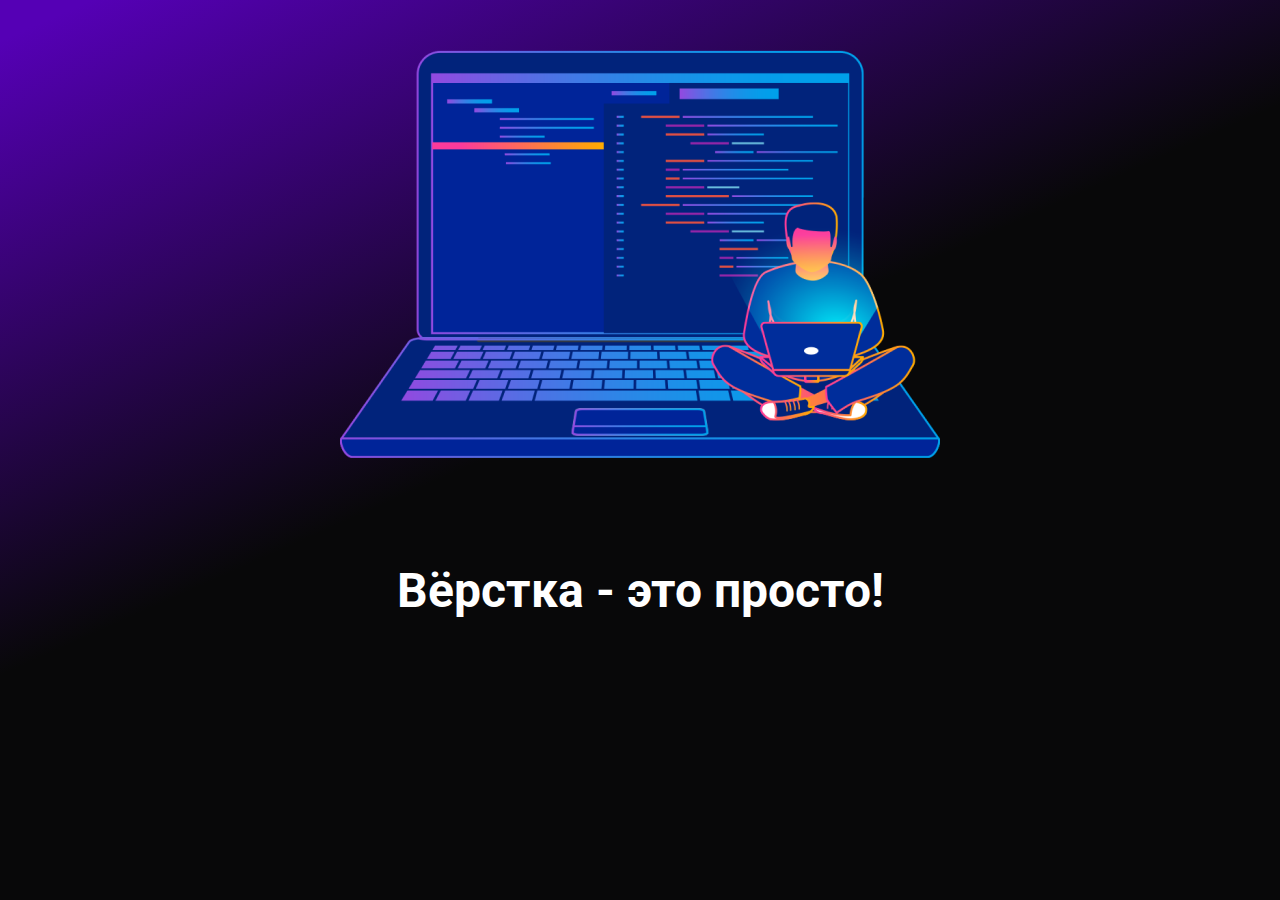
<file: index.html>
<!DOCTYPE html>
<html lang="ru">
	<head>
		<title>Вёрстка - это просто!</title>
		<meta charset="utf-8">
		<link href="https://fonts.googleapis.com/css?family=Roboto" rel="stylesheet">
		<style>
			html, body {
				width: 100%;
				height: 100%;
				margin: 0;
				padding: 0;
				overflow: auto;
				background: linear-gradient(155.95deg,#5500b5 2.78%,#080809 45.93%);
				font-family: 'Roboto', sans-serif;
			}
			h1 {
				margin-top: 50px;
				margin-bottom: 50px;
				text-align: center;
				color: white;
				font-size: 48px;
			}
			#image-container {
				text-align: center;
				margin-top: 50px;
				padding-bottom: 50px;
			}
		</style>
	</head>
	<body>
		<div id="image-container">
			<img src="img/laptop.png" alt="Изображение верстальщика за ноутбуком" title="Вёрстка - это просто!">
		</div>
		<h1>Вёрстка - это просто!</h1>
		<!-- Контейнер с картинкой внутри -->
		
	</body>
</html>
</file>
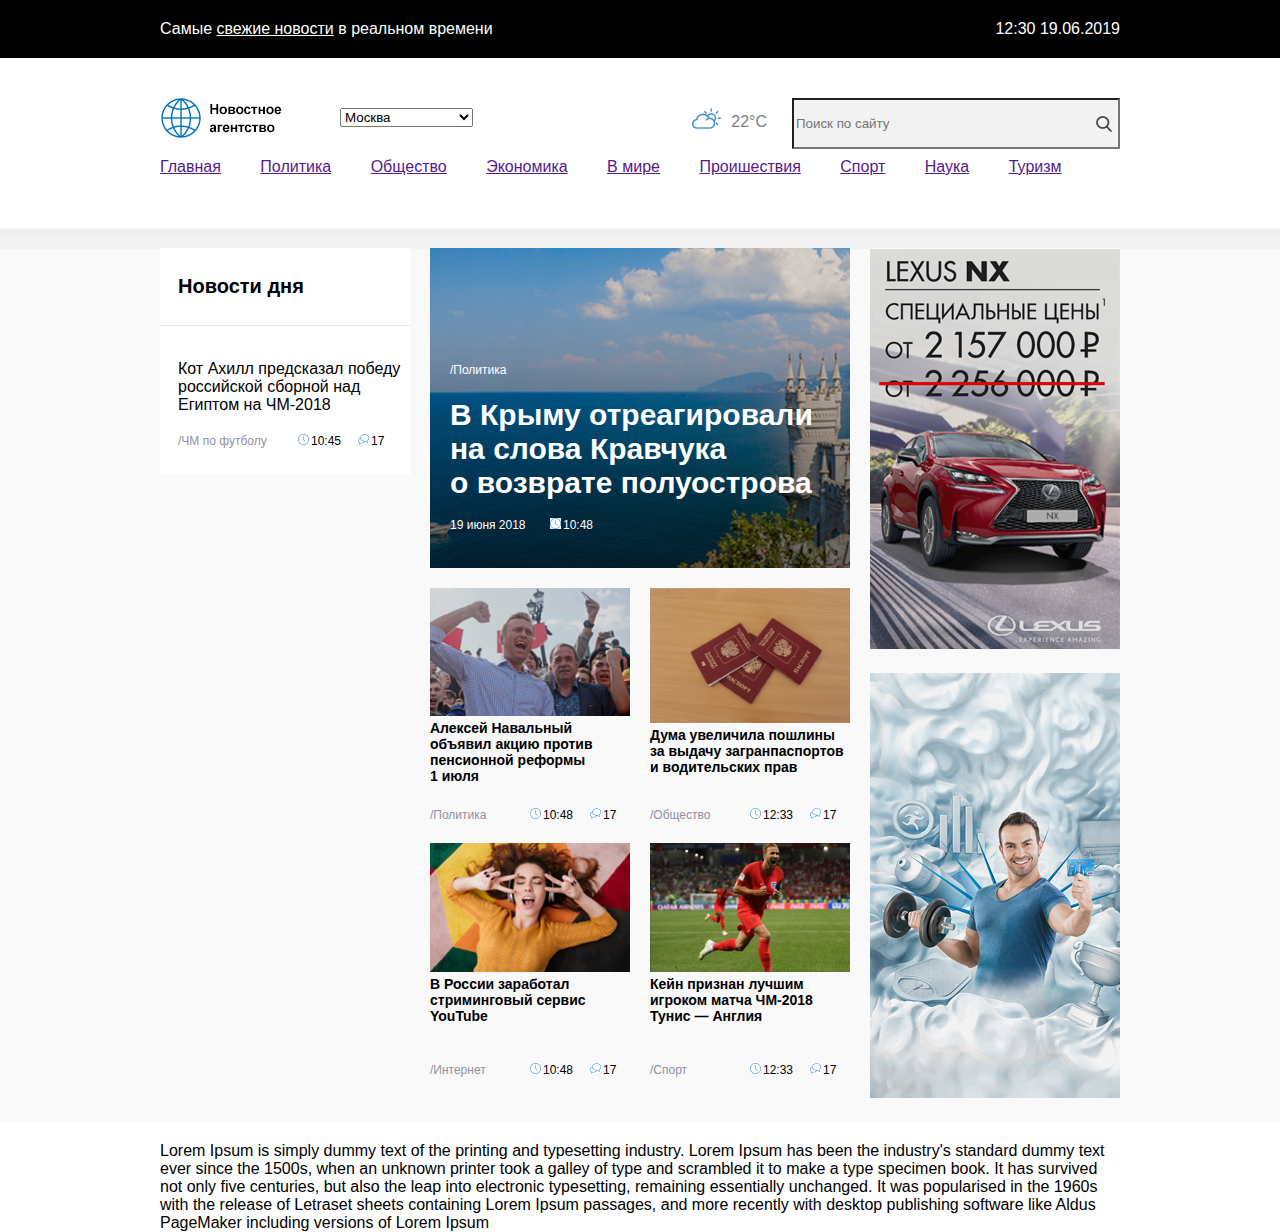
<file: lesson_3/index.html>
<!DOCTYPE html>
<html lang="en">

<head>
    <meta charset="UTF-8">
    <meta name="viewport" content="width=device-width, initial-scale=1.0">
    <title>Новостное агентство</title>
    <!-- <style>  -- 1 вариант
        div {
            background-color: black; 
            color: white
        }
    </style> -->
    <!-- 2 вариант (рекомендован) -->
    <link rel="stylesheet" type="text/css" href="styles.css">
    <!-- <style>
        3 вариант
        @import url("styles.css");
    </style> -->
</head>

<body>
    <!-- Класс class позволяет задать стиль не всему тегу, а только определенным элементам  -->
    <!-- <div class="black_bar white_text">Самые <a href="#">свежие новости</a> в реальном времени</div>
    <div class="black_bar">testtesttesttesttesttesttesttest</div> -->
    <!-- Еще один способ - это обращаться по id -->
    <div id="black-bar">
        <div class="fixed_container">Самые <a href="#">свежие новости</a> в реальном времени
            <div id="datetime">12:30 19.06.2019</div>
        </div>
    </div>
    <!-- <div class="inline-block">Text</div>
    <div class="inline-block">Text</div>
    <div class="inline-block">Text</div>
    <div class="inline-block">Text</div>
    <div class="inline-block">Text</div>
    <div class="inline-block">Text</div>

    <div style="background-color: red; width: 200px; height: 100px; overflow-y: auto;">
        <div style="background-color: green; width: 100px; height: 200px;">

        </div>
        
        </div>
    </div> -->
    <div id="header">
        <div class="fixed_container">
            <!-- внизу position relative и z-index 10 - это позволяет переместить этот блок на передний план. Если мы пропишем у лого z-index 20, то мы переместим его вперед -->
            <!-- <div style="position: relative; z-index: 10; background-color: red; width: 100px; height: 200px;"></div> -->
            <img id="logo" src="img/logo.png" alt="">
            <form method="post" id="city_selection">
                <select>
                    <option>Москва</option>
                    <option>Нижний Новгород</option>
                    <option>Бор</option>
                    <option>Алматы</option>
                    <option>Коломбо</option>
                    <option>Стамбул</option>
                </select>
            </form>
            <input id="site_search" required placeholder="Поиск по сайту" type="text" size="50">
            <div id="temperature">22°C</div>
            <img id="cloud" src="img/cloud.png" alt="">
        </div>
    </div>
    <div class="header_panel">
        <!-- fixed_container задает нам ширину блока -->
        <div class="fixed_container">
            <a class="menu_button" href="">Главная</a>
            <a class="menu_button" href="">Политика</a>
            <a class="menu_button" href="">Общество</a>
            <a class="menu_button" href="">Экономика</a>
            <a class="menu_button" href="">В мире</a>
            <a class="menu_button" href="">Проишествия</a>
            <a class="menu_button" href="">Спорт</a>
            <a class="menu_button" href="">Наука</a>
            <a class="menu_button" href="">Туризм</a>
        </div>
    </div>
    <div id="central-container">
        <div class="fixed_container">
            <div id="column-left">
                <h2>Новости дня</h2>
                <div class="news-item">
                    <div class="news-item-text">Кот Ахилл предсказал
                        победу российской сборной
                        над Египтом на ЧМ-2018</div>
                    <div class="news-item-props">
                        <a href="#">/ЧМ по футболу</a>
                        <div class="news-time">10:45</div>
                        <div class="news-comments-count">17</div>
                    </div>
                </div>
            </div>
            <div id="column-center">
                <div id="main_news">
                    <div class="news-item-props">
                        <a href="#">/Политика</a>
                        <div id="news_header"><b>В Крыму отреагировали<br>на слова Кравчука<br>о возврате
                                полуострова</b></div>
                        <div id="news-date">19 июня 2018</div>
                        <div class="news-time">10:48</div>
                    </div>
                </div>
                <div class="news_row">
                    <div class="left_new">
                        <div class="piece_of_news">
                            <img src="./img/left_news_1.png" alt="">
                            <div class="news_text"><b>Алексей Навальный объявил акцию против пенсионной реформы<br>1
                                    июля</b></div>
                            <div class="news-item-props">
                                <div class="news_text"></div>
                                <a href="#">/Политика</a>
                                <div class="news-time">10:48</div>
                                <div class="news-comments-count">17</div>
                            </div>
                        </div>
                    </div>
                    <div class="right_new">
                        <div class="piece_of_news">
                            <img src="./img/right_news_2.png" alt="">
                            <div class="news_text"><b>Дума увеличила пошлины за выдачу загранпаспортов и водительских прав</b></div>
                            <div class="news-item-props">
                                <div class="news_text"></div>
                                <a href="#">/Общество</a>
                                <div class="news-time">12:33</div>
                                <div class="news-comments-count">17</div>
                            </div>
                        </div>
                    </div>
                </div>
                <div class="news_row">
                    <div class="left_new">
                        <div class="piece_of_news">
                            <img src="./img/left_new_3.png" alt="">
                            <div class="news_text"><b>В России заработал стриминговый сервис YouTube</b></div>
                            <div class="news-item-props">
                                <div class="news_text"></div>
                                <a href="#">/Интернет</a>
                                <div class="news-time">10:48</div>
                                <div class="news-comments-count">17</div>
                            </div>
                        </div>
                    </div>
                    <div class="right_new">
                        <div class="piece_of_news">
                            <img src="./img/right_new_4.png" alt="">
                            <div class="news_text"><b>Кейн признан лучшим игроком матча ЧМ-2018 Тунис — Англия</b></div>
                            <div class="news-item-props">
                                <div class="news_text"></div>
                                <a href="#">/Спорт</a>
                                <div class="news-time">12:33</div>
                                <div class="news-comments-count">17</div>
                            </div>
                        </div>
                    </div>
                </div>
            </div>
            <div id="column-right">
                <img src="img/lexus_banner.png" alt="">
                <img src="img/sport_banner.png" alt="">
            </div>
        </div>
    </div>
    <div class="fixed_container">
        <div id="special-news">
            Lorem Ipsum is simply dummy text of the printing and typesetting industry. Lorem
            Ipsum
            has been the industry's standard dummy text ever since the 1500s, when an unknown printer took a galley
            of
            type and scrambled it to make a type specimen book. It has survived not only five centuries, but also
            the
            leap into electronic typesetting, remaining essentially unchanged. It was popularised in the 1960s with
            the
            release of Letraset sheets containing Lorem Ipsum passages, and more recently with desktop publishing
            software like Aldus PageMaker including versions of Lorem Ipsum
        </div>
    </div>

    <!-- <div class="fixed_container">
            <img src="./cloud.png" alt="">
        </div> -->
    <!-- <a href="#" id="up-button">Прокрутить наверх</a>  -->
</body>

</html>
</file>
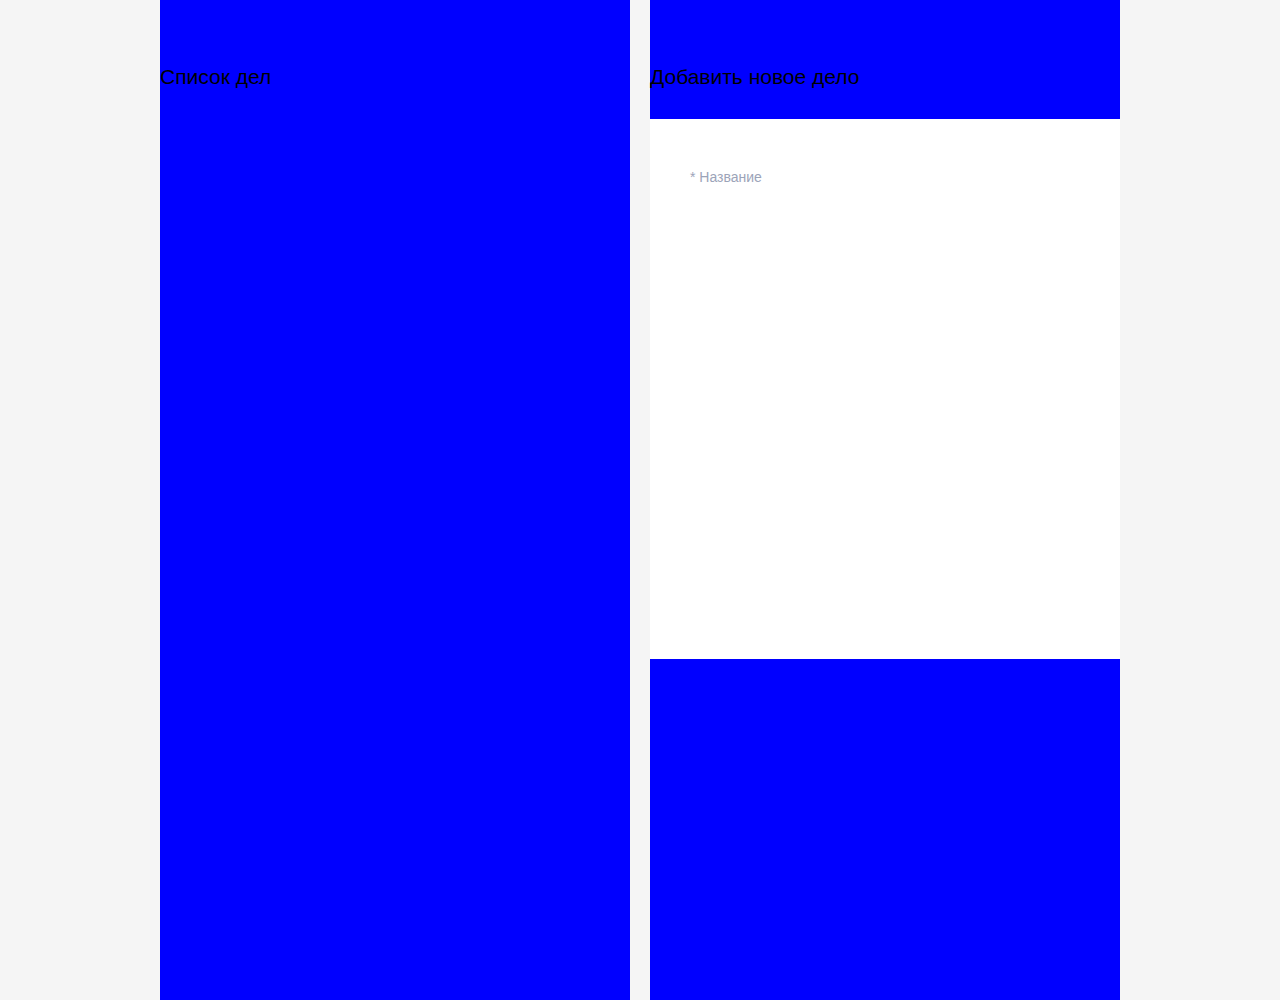
<file: lesson_4/hw_lesson_4.4/index.html>
<!DOCTYPE html>
<html lang="en">
<head>
    <meta charset="UTF-8">
    <title>Title</title>
    <link rel="stylesheet" type="text/css" href="styles.css">
    <script src="jquery-3.7.1.min.js"></script>
    <script src="script.js"></script>
</head>
<body>
<div id="central-container">
    <div class="fixed_container">
        <div id="column-left">
            <h2>Список дел</h2>
        </div>
        <div id="column-right">

            <h2>Добавить новое дело</h2>
            <div id="toDoForm">
                <div id="innerContainer">
                    <div id="fieldDescription">* Название</div>
                </div>
            </div>

        </div>
    </div>
</div>
</body>
</html>
</file>
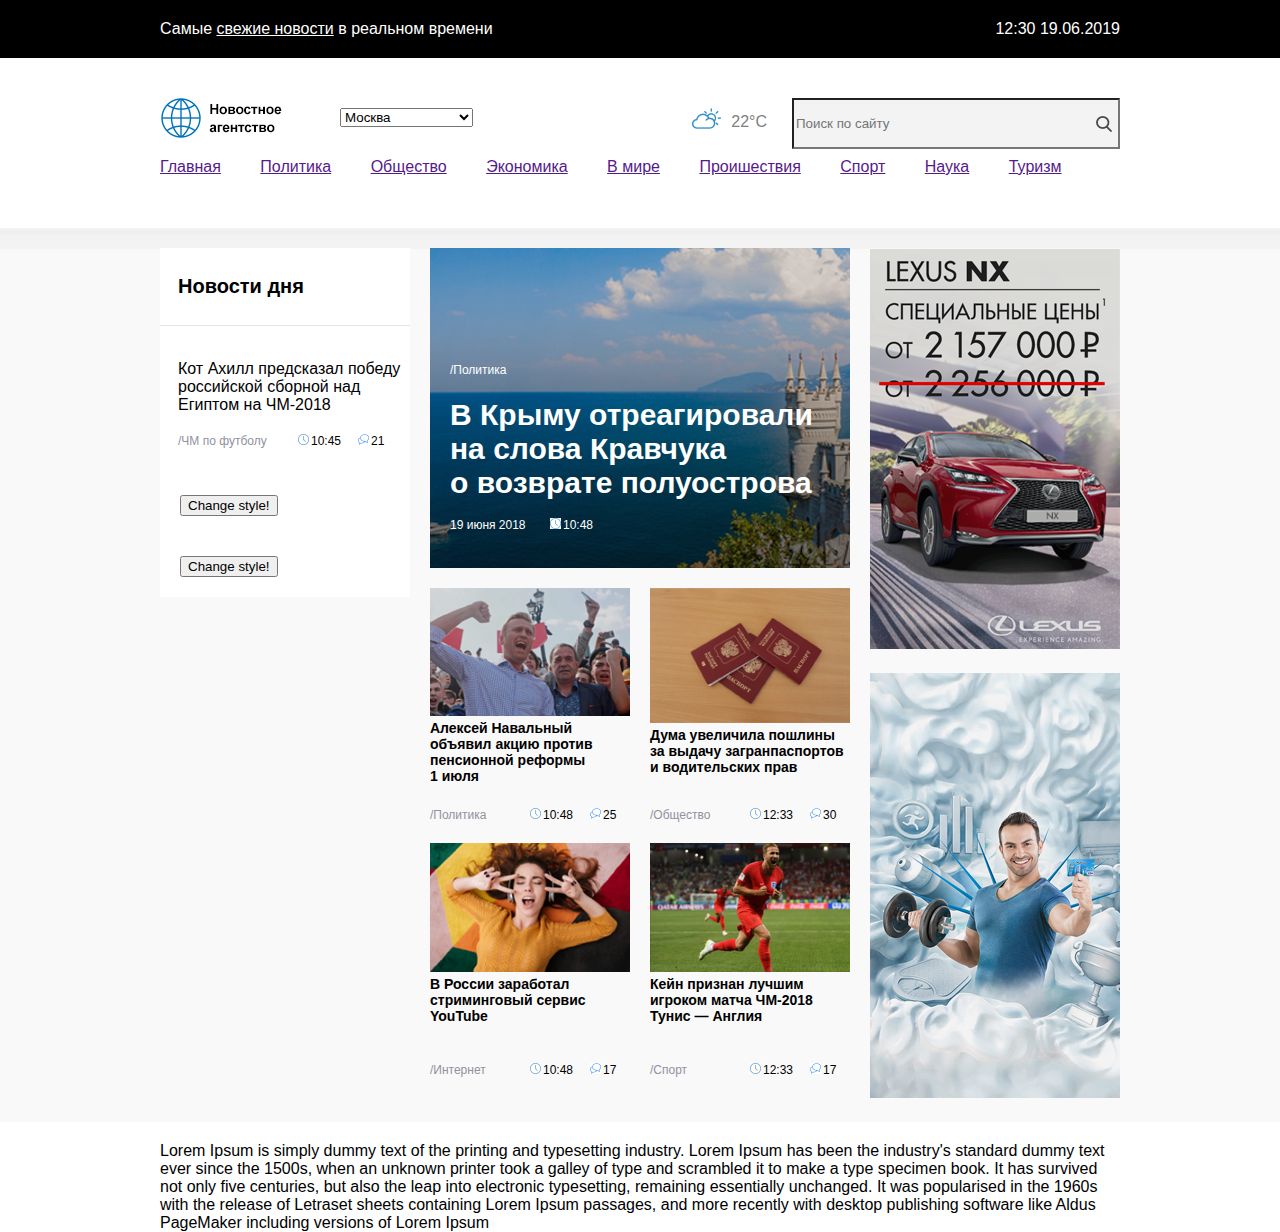
<file: lesson_4/lesson_4.4/index.html>
<!DOCTYPE html>
<html lang="en">

<head>
    <meta charset="UTF-8">
    <meta name="viewport" content="width=device-width, initial-scale=1.0">
    <title>Новостное агентство</title>
    <!-- <style>  -- 1 вариант
        div {
            background-color: black; 
            color: white
        }
    </style> -->
    <!-- 2 вариант (рекомендован) -->
    <link rel="stylesheet" type="text/css" href="styles.css">
    <!-- <style>
        3 вариант
        @import url("styles.css");
    </style> -->
    <script src="jquery-3.7.1.min.js"></script>
    <script src="script.js"></script>
</head>

<body>
<!-- Класс class позволяет задать стиль не всему тегу, а только определенным элементам  -->
<!-- <div class="black_bar white_text">Самые <a href="#">свежие новости</a> в реальном времени</div>
<div class="black_bar">testtesttesttesttesttesttesttest</div> -->
<!-- Еще один способ - это обращаться по id -->
<div id="black-bar">
    <div class="fixed_container">Самые <a href="#">свежие новости</a> в реальном времени
        <div id="datetime">12:30 19.06.2019</div>
    </div>
</div>
<!-- <div class="inline-block">Text</div>
<div class="inline-block">Text</div>
<div class="inline-block">Text</div>
<div class="inline-block">Text</div>
<div class="inline-block">Text</div>
<div class="inline-block">Text</div>

<div style="background-color: red; width: 200px; height: 100px; overflow-y: auto;">
    <div style="background-color: green; width: 100px; height: 200px;">

    </div>

    </div>
</div> -->
<div id="header">
    <div class="fixed_container">
        <!-- внизу position relative и z-index 10 - это позволяет переместить этот блок на передний план. Если мы пропишем у лого z-index 20, то мы переместим его вперед -->
        <!-- <div style="position: relative; z-index: 10; background-color: red; width: 100px; height: 200px;"></div> -->
        <img id="logo" src="img/logo.png" alt="">
        <form method="post" id="city_selection">
            <select>
                <option>Москва</option>
                <option>Нижний Новгород</option>
                <option>Бор</option>
                <option>Алматы</option>
                <option>Коломбо</option>
                <option>Стамбул</option>
            </select>
        </form>
        <input id="site_search" required placeholder="Поиск по сайту" type="text" size="50">
        <div id="temperature">22°C</div>
        <img id="cloud" src="img/cloud.png" alt="">
    </div>
</div>
<div class="header_panel">
    <!-- fixed_container задает нам ширину блока -->
    <div class="fixed_container">
        <a class="menu_button" href="">Главная</a>
        <a class="menu_button" href="">Политика</a>
        <a class="menu_button" href="">Общество</a>
        <a class="menu_button" href="">Экономика</a>
        <a class="menu_button" href="">В мире</a>
        <a class="menu_button" href="">Проишествия</a>
        <a class="menu_button" href="">Спорт</a>
        <a class="menu_button" href="">Наука</a>
        <a class="menu_button" href="">Туризм</a>
    </div>
</div>
<div id="central-container">
    <div class="fixed_container">
        <div id="column-left">
            <h2>Новости дня</h2>
            <div class="news-item">
                <div class="news-item-text">Кот Ахилл предсказал
                    победу российской сборной
                    над Египтом на ЧМ-2018
                </div>
                <div class="news-item-props">
                    <a href="#">/ЧМ по футболу</a>
                    <div class="news-time">10:45</div>
                    <div class="news-comments-count">21</div>
                </div>
            </div>
            <button id="changeButton">Change style!</button>
            <button id="changeCommentsButton">Change style!</button>
        </div>
        <div id="column-center">
            <div id="main_news">
                <div class="news-item-props">
                    <a href="#">/Политика</a>
                    <div id="news_header"><b>В Крыму отреагировали<br>на слова Кравчука<br>о возврате
                        полуострова</b></div>
                    <div id="news-date">19 июня 2018</div>

                    <div class="news-time">10:48</div>
                </div>
            </div>
            <div class="news_row">
                <div class="left_new">
                    <div class="piece_of_news">
                        <img src="./img/left_news_1.png" alt="">
                        <div class="news_text"><b>Алексей Навальный объявил акцию против пенсионной реформы<br>1
                            июля</b></div>
                        <div class="news-item-props">
                            <div class="news_text"></div>
                            <a href="#">/Политика</a>
                            <div class="news-time">10:48</div>
                            <div class="news-comments-count">25</div>
                        </div>
                    </div>
                </div>
                <div class="right_new">
                    <div class="piece_of_news">
                        <img src="./img/right_news_2.png" alt="">
                        <div class="news_text"><b>Дума увеличила пошлины за выдачу загранпаспортов и водительских
                            прав</b></div>
                        <div class="news-item-props">
                            <div class="news_text"></div>
                            <a href="#">/Общество</a>
                            <div class="news-time">12:33</div>
                            <div class="news-comments-count">30</div>
                        </div>
                    </div>
                </div>
            </div>
            <div class="news_row">
                <div class="left_new">
                    <div class="piece_of_news">
                        <img src="./img/left_new_3.png" alt="">
                        <div class="news_text"><b>В России заработал стриминговый сервис YouTube</b></div>
                        <div class="news-item-props">
                            <div class="news_text"></div>
                            <a href="#">/Интернет</a>
                            <div class="news-time">10:48</div>
                            <div class="news-comments-count">17</div>
                        </div>
                    </div>
                </div>
                <div class="right_new">
                    <div class="piece_of_news">
                        <img src="./img/right_new_4.png" alt="">
                        <div class="news_text"><b>Кейн признан лучшим игроком матча ЧМ-2018 Тунис — Англия</b></div>
                        <div class="news-item-props">
                            <div class="news_text"></div>
                            <a href="#">/Спорт</a>
                            <div class="news-time">12:33</div>
                            <div class="news-comments-count">17</div>
                        </div>
                    </div>
                </div>
            </div>
        </div>
        <div id="column-right">
            <img src="img/lexus_banner.png" alt="">
            <img src="img/sport_banner.png" alt="">
        </div>
    </div>
</div>
<div class="fixed_container">
    <div id="special-news">
        Lorem Ipsum is simply dummy text of the printing and typesetting industry. Lorem
        Ipsum
        has been the industry's standard dummy text ever since the 1500s, when an unknown printer took a galley
        of
        type and scrambled it to make a type specimen book. It has survived not only five centuries, but also
        the
        leap into electronic typesetting, remaining essentially unchanged. It was popularised in the 1960s with
        the
        release of Letraset sheets containing Lorem Ipsum passages, and more recently with desktop publishing
        software like Aldus PageMaker including versions of Lorem Ipsum
    </div>
</div>

<!-- <div class="fixed_container">
        <img src="./cloud.png" alt="">
    </div> -->
<!-- <a href="#" id="up-button">Прокрутить наверх</a>  -->
</body>

</html>
</file>
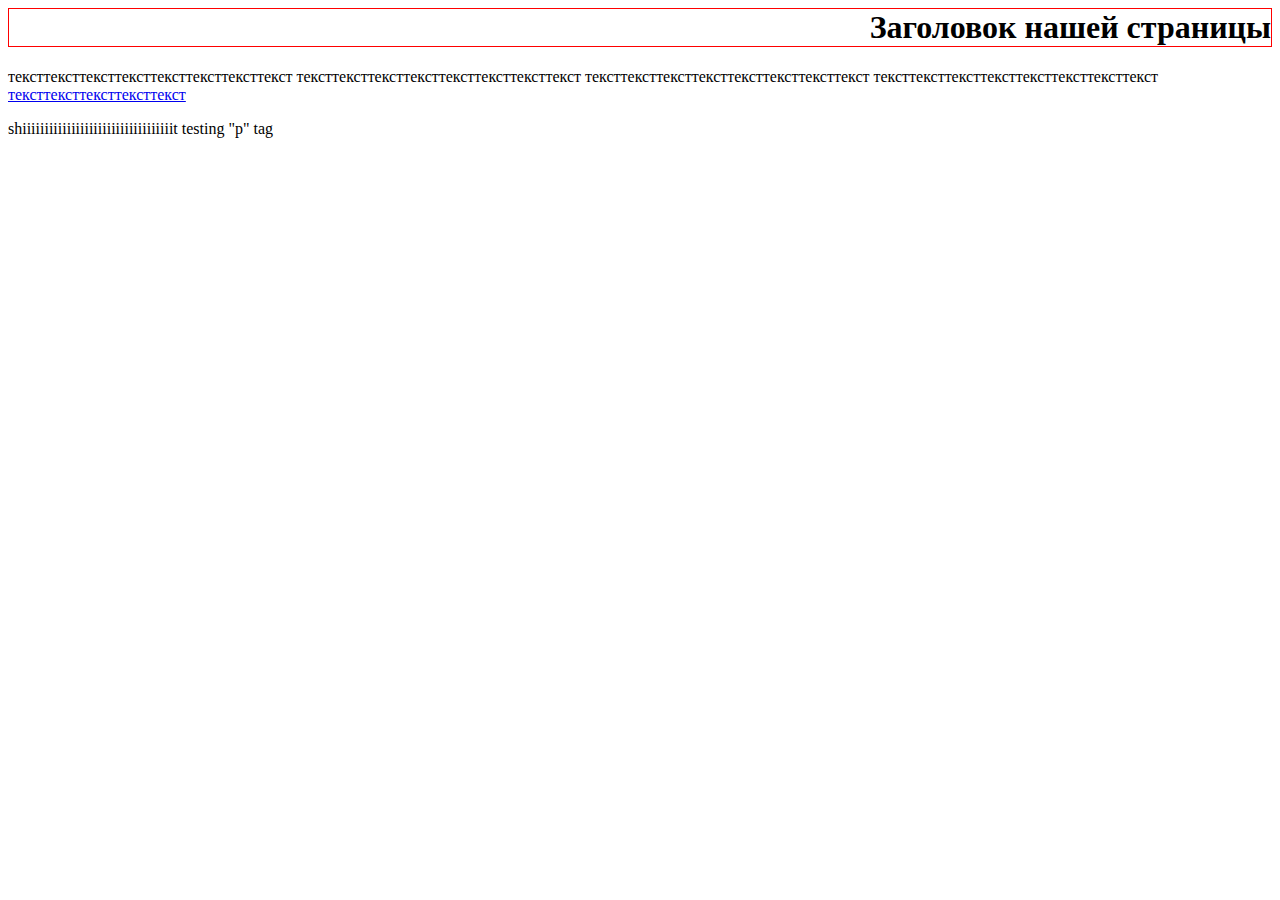
<file: 1_test.html>
<html>

<head>
    <title>Простая новая страница</title>
    <style>
        h1 {
           text-align: right; 
           border: 1px solid red;
        }
    </style>
</head>

<body>
    <h1 title="Наш заголовок"> Заголовок нашей страницы </h1>
    тексттексттексттексттексттексттексттекст
    тексттексттексттексттексттексттексттекст
    тексттексттексттексттексттексттексттекст
    тексттексттексттексттексттексттексттекст
    <a href="https://www.google.com">тексттексттексттексттекст</a>
    <p>
        shiiiiiiiiiiiiiiiiiiiiiiiiiiiiiiiiiit
        testing "p" tag
    </p>
</body>

</html>
</file>
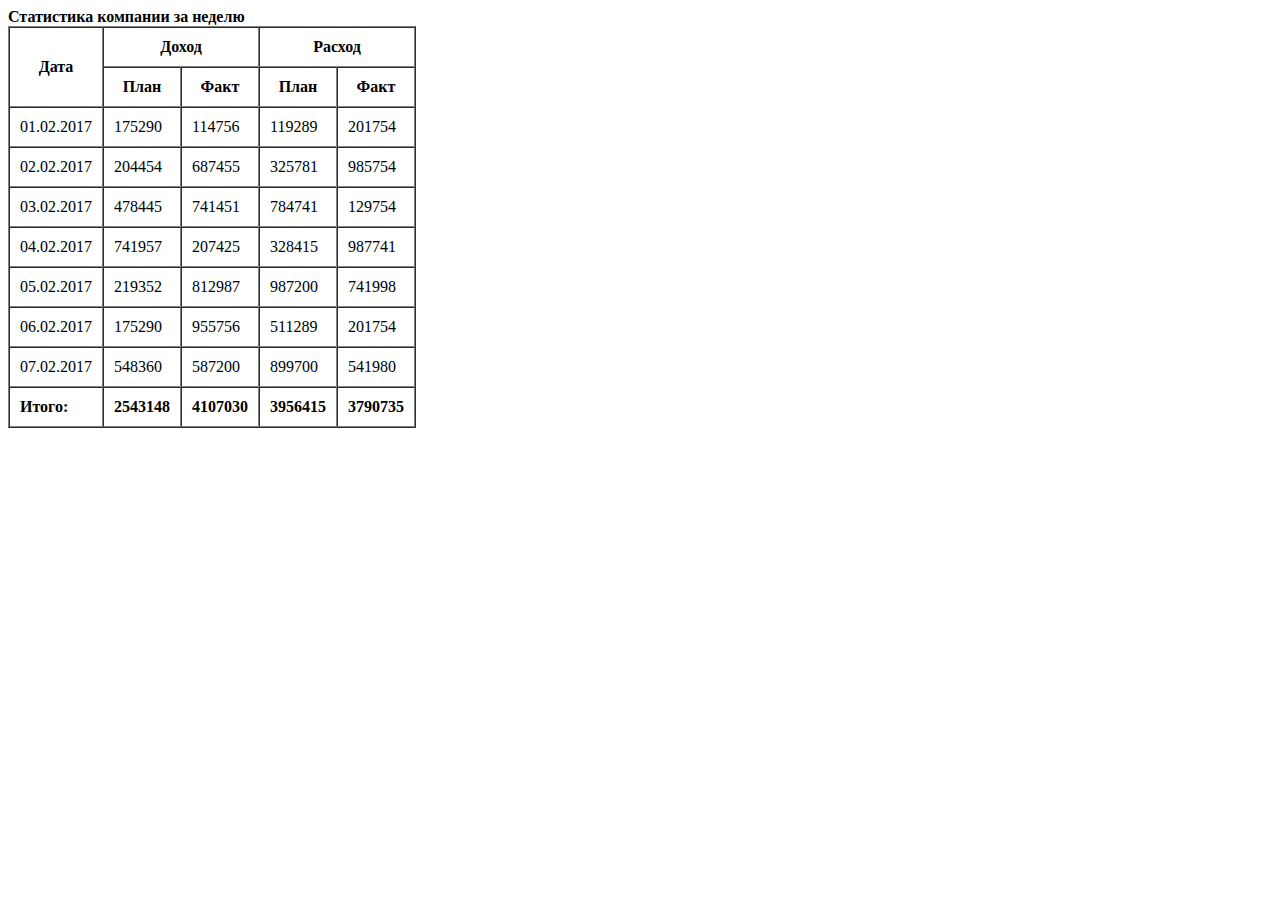
<file: hw_2.4.html>
<html>
    <head>
        <b>Статистика компании за неделю</b>
    </head>
    <body>
        <table border="1" cellspacing="0" cellpadding="10">
            <tr>
                <th rowspan="2">Дата</th>
                <th colspan="2">Доход</th>
                <th colspan="2">Расход</th>
            </tr>
            <tr>
                <th>План</th>
                <th>Факт</th>
                <th>План</th>
                <th>Факт</th>
            </tr>
            <tr>
                <td>01.02.2017</td>
                <td>175290</td>
                <td>114756</td>
                <td>119289</td>
                <td>201754</td>
            </tr>
            <tr>
                <td>02.02.2017</td>
                <td>204454</td>
                <td>687455</td>
                <td>325781</td>
                <td>985754</td>
            </tr>
            <tr>
                <td>03.02.2017</td>
                <td>478445</td>
                <td>741451</td>
                <td>784741</td>
                <td>129754</td>
            </tr>
            <tr>
                <td>04.02.2017</td>
                <td>741957</td>
                <td>207425</td>
                <td>328415</td>
                <td>987741</td>
            </tr>
            <tr>
                <td>05.02.2017</td>
                <td>219352</td>
                <td>812987</td>
                <td>987200</td>
                <td>741998</td>
            </tr>
            <tr>
                <td>06.02.2017</td>
                <td>175290</td>
                <td>955756</td>
                <td>511289</td>
                <td>201754</td>
            </tr>
            <tr>
                <td>07.02.2017</td>
                <td>548360</td>
                <td>587200</td>
                <td>899700</td>
                <td>541980</td>
            </tr>
            </tr>
            <tr>
                <td><b>Итого:</b></td>
                <td><b>2543148</b></td>
                <td><b>4107030</b></td>
                <td><b>3956415</b></td>
                <td><b>3790735</b></td>
            </tr>
        </table>
    </body>
    <footer>

    </footer>
</html>
</file>
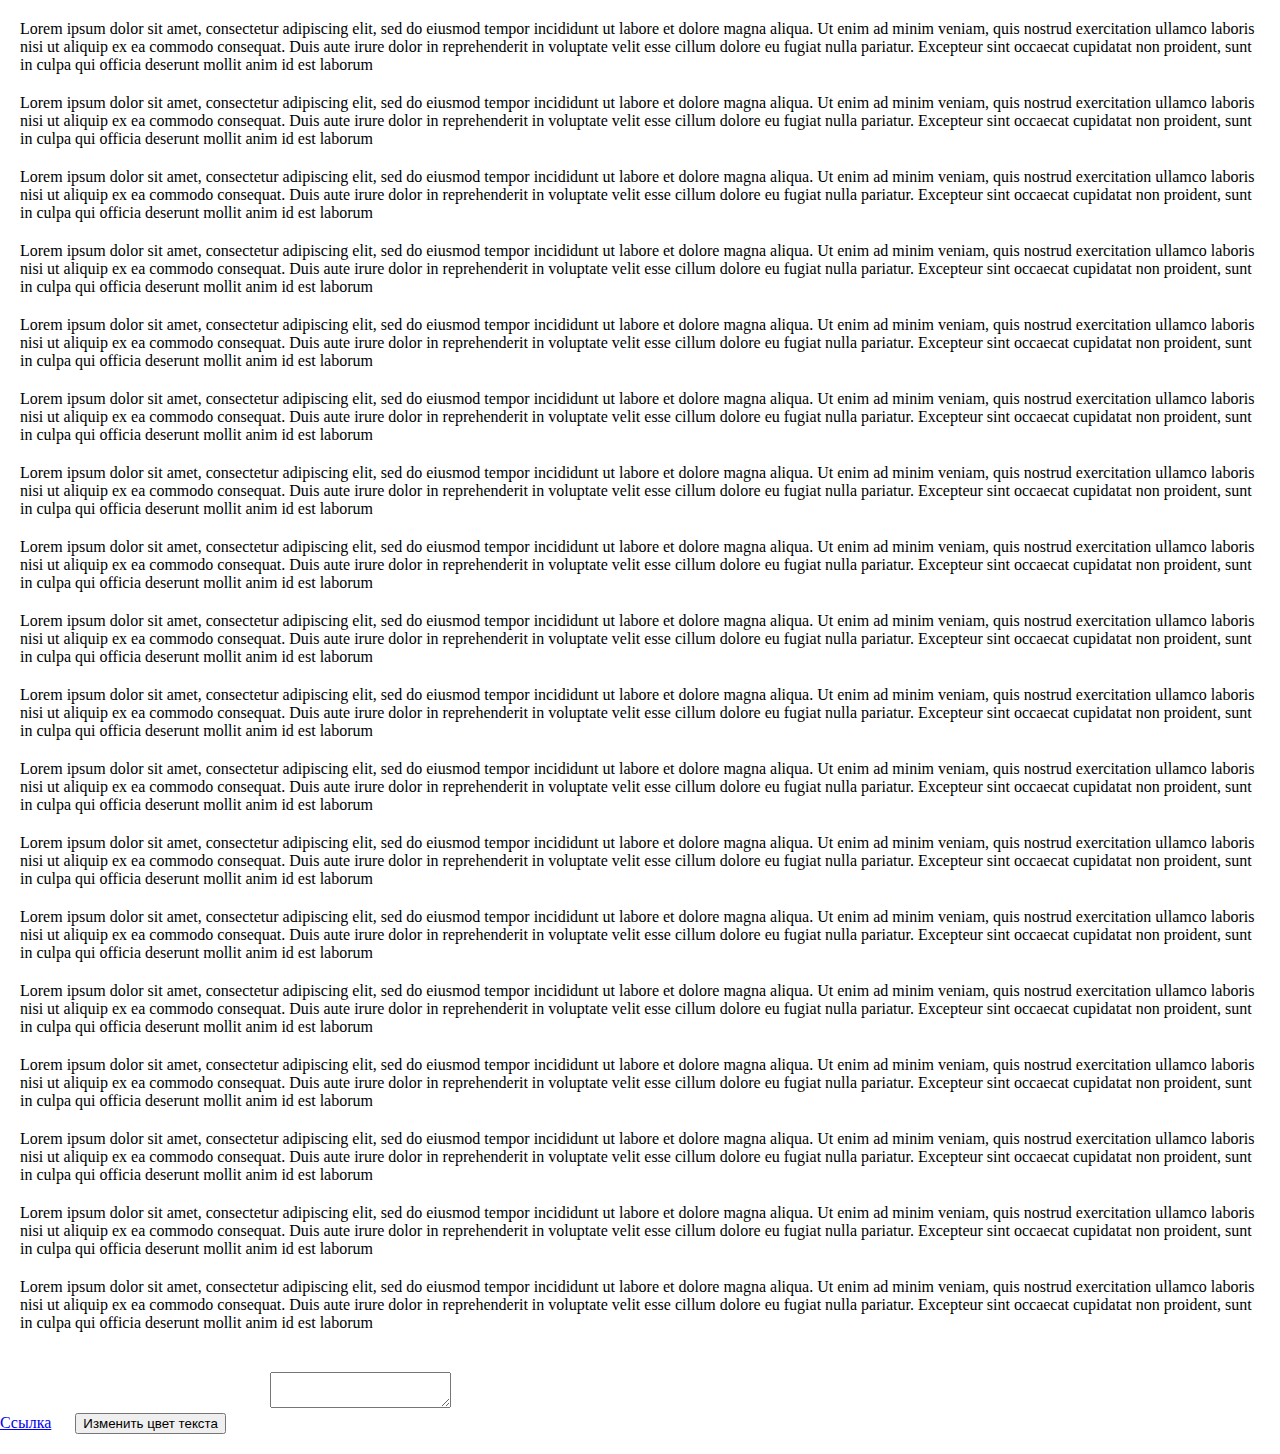
<file: lesson_4/lesson_4.2/lesson_4.2.html>
<!DOCTYPE html>
<html lang="en">

<head>
    <meta charset="UTF-8">
    <meta name="viewport" content="width=device-width, initial-scale=1.0">
    <title>Изучаем javascript</title>
    <!-- Порядок выполнения скриптов определяется порядком загрузки -->
    <script src="jquery-3.7.1.min.js"></script>
    <script src="script.js"></script>
    <style>
        @import url('./styles.css');
    </style>
</head>

<body>
    <div class="container">
        Lorem ipsum dolor sit amet, consectetur adipiscing elit, sed do eiusmod tempor incididunt ut labore et dolore
        magna aliqua. Ut enim ad minim veniam, quis nostrud exercitation ullamco laboris nisi ut aliquip ex ea commodo
        consequat. Duis aute irure dolor in reprehenderit in voluptate velit esse cillum dolore eu fugiat nulla
        pariatur. Excepteur sint occaecat cupidatat non proident, sunt in culpa qui officia deserunt mollit anim id est
        laborum
    </div>
    <div class="container">
        Lorem ipsum dolor sit amet, consectetur adipiscing elit, sed do eiusmod tempor incididunt ut labore et dolore
        magna aliqua. Ut enim ad minim veniam, quis nostrud exercitation ullamco laboris nisi ut aliquip ex ea commodo
        consequat. Duis aute irure dolor in reprehenderit in voluptate velit esse cillum dolore eu fugiat nulla
        pariatur. Excepteur sint occaecat cupidatat non proident, sunt in culpa qui officia deserunt mollit anim id est
        laborum
    </div>
    <div class="container">
        Lorem ipsum dolor sit amet, consectetur adipiscing elit, sed do eiusmod tempor incididunt ut labore et dolore
        magna aliqua. Ut enim ad minim veniam, quis nostrud exercitation ullamco laboris nisi ut aliquip ex ea commodo
        consequat. Duis aute irure dolor in reprehenderit in voluptate velit esse cillum dolore eu fugiat nulla
        pariatur. Excepteur sint occaecat cupidatat non proident, sunt in culpa qui officia deserunt mollit anim id est
        laborum
    </div>
    <div class="container">
        Lorem ipsum dolor sit amet, consectetur adipiscing elit, sed do eiusmod tempor incididunt ut labore et dolore
        magna aliqua. Ut enim ad minim veniam, quis nostrud exercitation ullamco laboris nisi ut aliquip ex ea commodo
        consequat. Duis aute irure dolor in reprehenderit in voluptate velit esse cillum dolore eu fugiat nulla
        pariatur. Excepteur sint occaecat cupidatat non proident, sunt in culpa qui officia deserunt mollit anim id est
        laborum
    </div>
    <div class="container">
        Lorem ipsum dolor sit amet, consectetur adipiscing elit, sed do eiusmod tempor incididunt ut labore et dolore
        magna aliqua. Ut enim ad minim veniam, quis nostrud exercitation ullamco laboris nisi ut aliquip ex ea commodo
        consequat. Duis aute irure dolor in reprehenderit in voluptate velit esse cillum dolore eu fugiat nulla
        pariatur. Excepteur sint occaecat cupidatat non proident, sunt in culpa qui officia deserunt mollit anim id est
        laborum
    </div>
    <div class="container">
        Lorem ipsum dolor sit amet, consectetur adipiscing elit, sed do eiusmod tempor incididunt ut labore et dolore
        magna aliqua. Ut enim ad minim veniam, quis nostrud exercitation ullamco laboris nisi ut aliquip ex ea commodo
        consequat. Duis aute irure dolor in reprehenderit in voluptate velit esse cillum dolore eu fugiat nulla
        pariatur. Excepteur sint occaecat cupidatat non proident, sunt in culpa qui officia deserunt mollit anim id est
        laborum
    </div>
    <div class="container">
        Lorem ipsum dolor sit amet, consectetur adipiscing elit, sed do eiusmod tempor incididunt ut labore et dolore
        magna aliqua. Ut enim ad minim veniam, quis nostrud exercitation ullamco laboris nisi ut aliquip ex ea commodo
        consequat. Duis aute irure dolor in reprehenderit in voluptate velit esse cillum dolore eu fugiat nulla
        pariatur. Excepteur sint occaecat cupidatat non proident, sunt in culpa qui officia deserunt mollit anim id est
        laborum
    </div>
    <div class="container">
        Lorem ipsum dolor sit amet, consectetur adipiscing elit, sed do eiusmod tempor incididunt ut labore et dolore
        magna aliqua. Ut enim ad minim veniam, quis nostrud exercitation ullamco laboris nisi ut aliquip ex ea commodo
        consequat. Duis aute irure dolor in reprehenderit in voluptate velit esse cillum dolore eu fugiat nulla
        pariatur. Excepteur sint occaecat cupidatat non proident, sunt in culpa qui officia deserunt mollit anim id est
        laborum
    </div>
    <div class="container">
        Lorem ipsum dolor sit amet, consectetur adipiscing elit, sed do eiusmod tempor incididunt ut labore et dolore
        magna aliqua. Ut enim ad minim veniam, quis nostrud exercitation ullamco laboris nisi ut aliquip ex ea commodo
        consequat. Duis aute irure dolor in reprehenderit in voluptate velit esse cillum dolore eu fugiat nulla
        pariatur. Excepteur sint occaecat cupidatat non proident, sunt in culpa qui officia deserunt mollit anim id est
        laborum
    </div>
    <div class="container">
        Lorem ipsum dolor sit amet, consectetur adipiscing elit, sed do eiusmod tempor incididunt ut labore et dolore
        magna aliqua. Ut enim ad minim veniam, quis nostrud exercitation ullamco laboris nisi ut aliquip ex ea commodo
        consequat. Duis aute irure dolor in reprehenderit in voluptate velit esse cillum dolore eu fugiat nulla
        pariatur. Excepteur sint occaecat cupidatat non proident, sunt in culpa qui officia deserunt mollit anim id est
        laborum
    </div>
    <div class="container">
        Lorem ipsum dolor sit amet, consectetur adipiscing elit, sed do eiusmod tempor incididunt ut labore et dolore
        magna aliqua. Ut enim ad minim veniam, quis nostrud exercitation ullamco laboris nisi ut aliquip ex ea commodo
        consequat. Duis aute irure dolor in reprehenderit in voluptate velit esse cillum dolore eu fugiat nulla
        pariatur. Excepteur sint occaecat cupidatat non proident, sunt in culpa qui officia deserunt mollit anim id est
        laborum
    </div>
    <div class="container">
        Lorem ipsum dolor sit amet, consectetur adipiscing elit, sed do eiusmod tempor incididunt ut labore et dolore
        magna aliqua. Ut enim ad minim veniam, quis nostrud exercitation ullamco laboris nisi ut aliquip ex ea commodo
        consequat. Duis aute irure dolor in reprehenderit in voluptate velit esse cillum dolore eu fugiat nulla
        pariatur. Excepteur sint occaecat cupidatat non proident, sunt in culpa qui officia deserunt mollit anim id est
        laborum
    </div>
    <div class="container">
        Lorem ipsum dolor sit amet, consectetur adipiscing elit, sed do eiusmod tempor incididunt ut labore et dolore
        magna aliqua. Ut enim ad minim veniam, quis nostrud exercitation ullamco laboris nisi ut aliquip ex ea commodo
        consequat. Duis aute irure dolor in reprehenderit in voluptate velit esse cillum dolore eu fugiat nulla
        pariatur. Excepteur sint occaecat cupidatat non proident, sunt in culpa qui officia deserunt mollit anim id est
        laborum
    </div>
    <div class="container">
        Lorem ipsum dolor sit amet, consectetur adipiscing elit, sed do eiusmod tempor incididunt ut labore et dolore
        magna aliqua. Ut enim ad minim veniam, quis nostrud exercitation ullamco laboris nisi ut aliquip ex ea commodo
        consequat. Duis aute irure dolor in reprehenderit in voluptate velit esse cillum dolore eu fugiat nulla
        pariatur. Excepteur sint occaecat cupidatat non proident, sunt in culpa qui officia deserunt mollit anim id est
        laborum
    </div>
    <div class="container">
        Lorem ipsum dolor sit amet, consectetur adipiscing elit, sed do eiusmod tempor incididunt ut labore et dolore
        magna aliqua. Ut enim ad minim veniam, quis nostrud exercitation ullamco laboris nisi ut aliquip ex ea commodo
        consequat. Duis aute irure dolor in reprehenderit in voluptate velit esse cillum dolore eu fugiat nulla
        pariatur. Excepteur sint occaecat cupidatat non proident, sunt in culpa qui officia deserunt mollit anim id est
        laborum
    </div>
    <div class="container">
        Lorem ipsum dolor sit amet, consectetur adipiscing elit, sed do eiusmod tempor incididunt ut labore et dolore
        magna aliqua. Ut enim ad minim veniam, quis nostrud exercitation ullamco laboris nisi ut aliquip ex ea commodo
        consequat. Duis aute irure dolor in reprehenderit in voluptate velit esse cillum dolore eu fugiat nulla
        pariatur. Excepteur sint occaecat cupidatat non proident, sunt in culpa qui officia deserunt mollit anim id est
        laborum
    </div>
    <div class="container">
        Lorem ipsum dolor sit amet, consectetur adipiscing elit, sed do eiusmod tempor incididunt ut labore et dolore
        magna aliqua. Ut enim ad minim veniam, quis nostrud exercitation ullamco laboris nisi ut aliquip ex ea commodo
        consequat. Duis aute irure dolor in reprehenderit in voluptate velit esse cillum dolore eu fugiat nulla
        pariatur. Excepteur sint occaecat cupidatat non proident, sunt in culpa qui officia deserunt mollit anim id est
        laborum
    </div>
    <div class="container">
        Lorem ipsum dolor sit amet, consectetur adipiscing elit, sed do eiusmod tempor incididunt ut labore et dolore
        magna aliqua. Ut enim ad minim veniam, quis nostrud exercitation ullamco laboris nisi ut aliquip ex ea commodo
        consequat. Duis aute irure dolor in reprehenderit in voluptate velit esse cillum dolore eu fugiat nulla
        pariatur. Excepteur sint occaecat cupidatat non proident, sunt in culpa qui officia deserunt mollit anim id est
        laborum
    </div>
    <a href="#">Ссылка</a>
    <button id="changeColor">
    Изменить цвет текста
    </button>
    <textarea></textarea>
</body>


</html>
</file>
<file: lesson_3/styles.css>
/* div {
    background-color: black; 
    color: white
} */
/* Через точку мы обращаемся к классу */
/* .black_bar {
    background-color: black;
}
.white_text {
    color: white;
} */
/* Через решетку мы обращаемся к id объекта */
/* margin - внешний отступ */
#black-bar {
    background-color: black;
    color: white;
    padding: 20px 0;
    /*
    margin auto автоматически выравнивает элемент
    margin: 0 auto;
    width: 300px; */
    /* width: 300px; */
    /* height: 60px; */
    /* margin: 50px; */
    /* margin-top: 50px; */
    /* margin-left: 100px; */
}

/* Margin вертикальных элементов между собой пересекаются (схлопываются) */
/* Из двух элементов будет выбран максимальный */
/* Применить стили к тегу а только в элементе black-bar */
#black-bar a {
    color: white;
    /* display: none; */
    /* visibility: hidden; */
}

html,
body {
    margin: 0;
    padding: 0;
    min-width: 1000px;
    /* overflow: hidden; */
    font-family: Arial, Helvetica, sans-serif;
}

h2 {
    font-size: 20px;
    padding: 27px 0 27px 18px;
    margin: 0 0 34px;
    border-bottom: 1px solid #e5e5e5;
}

/* Единицы измерения: px - пиксели. em - ? ex - размер блока равный высоте буквы x
% проценты от размера окна. in (inch) - абсолютные размеры в дюймах
Можно использовать см, мм, но абсолютные единицы измерения вообще не рекомендуется использовать */

/* Есть параметры max_height, min_height, max_width, min_width */

.fixed_container {
    width: 960px;
    margin: 0 auto;
    position: relative
}

.inline-block {
    background-color: yellow;
    padding: 10px;
    width: 50px;
    text-align: right;
    margin-bottom: 10px;
    display: inline-block;
}

#datetime {
    float: right;
}

/* Тег position relative позволяет задавать отступы от текущего расположения элемента */
/* Position absolute позволяет задавать отступы от окна браузера */
#logo {
    position: absolute;
    top: 40px;
    /* left: 40px; */
    /* right: 100px; */
}

/* Position fixed - фиксированно относительно окна браузера */

#up-button {
    position: fixed;
    bottom: 30px;
    right: 30px;
    background-color: white;
    padding: 10px;
}

#city_selection {
    width: auto;
    float: left;
    margin-left: 180px;
    margin-top: 50px;
    /* margin-top: 40px;
    margin-left: 160px; */
}

#site_search {
    /* position: relative;
    top: 40px;
    left: 40px;
    right: 680px; */
    margin-top: 40px;
    float: right;
    width: 320px;
    height: 45px;
}

#cloud {
    float: right;
    margin-right: 10px;
    margin-top: 50px
        /* margin-right: 420px; */
}

#temperature {
    float: right;
    margin-right: 25px;
    margin-top: 55px;
    color: grey;
}

#header {
    height: 100px;
}

.header_panel {
    height: 70px;
}

.menu_button {
    padding-right: 35px
}

#column-left {
    background-color: white;
    width: 250px;
    float: left;
}

#column-center {
    width: 420px;
    margin-left: 20px;
    margin-right: 20px;
    float: left;
}

#central-container .fixed_container {
    overflow-y: hidden;
}

#column-right {
    width: 250px;
    float: right;
}

#column-right img {
    margin-bottom: 20px;
}

#special-news {
    margin-top: 20px;
}

.table {
    display: table;
    border-collapse: collapse;
}

.row {
    display: table-row;
}

.cell {
    display: table-cell;
    padding: 10px;
    border: 1px solid red;
}

.list {
    margin-left: 20px;
}

.list-item {
    display: list-item;
}

#central-container {
    padding-top: 20px;
    /* background-color: rgb(249, 249, 249); */
    background-color: #f9f9f9;
    background-image: url('img/background-top.png');
    background-repeat: repeat-x;
}

#site_search {
    background-color: #f3f3f3;
    background-image: url('img/icon_search.png');
    background-repeat: no-repeat;
    background-position-x: 98%;
    background-position-y: 50%;
}

.news-item {
    padding-left: 18px;
    margin-bottom: 27px;
}

.news-item-text {
    margin-bottom: 20px;
}

/* !!! Чтобы элементы были позиционированы абсолютно внутри какого-то элемента, position родительского элемента должен быть отличен от static */

.news-item-props {
    font-size: 12px;
    position: relative
}


.news-item-props a {
    color: #91919f;
    text-decoration: none;
}

.news-time {
    position: absolute;
    top: 0px;
    left: 120px;
    background-image: url('img/icon_time.png');
    background-repeat: no-repeat;
    padding-left: 13px;
}

.news-comments-count {
    position: absolute;
    top: 0;
    left: 180px;
    background-image: url('img/icon_comments.png');
    background-repeat: no-repeat;
    padding-left: 13px;
}

#main_news {
    height: 320px;
    /* margin-bottom: 20px; */
    background-image: url('./img/1_news_background.png');
}

#main_news a {
    color: white;
}

#main_news .news-item-props {
    font-size: 12px;
    color: white;
    position: relative;
}



#main_news .news-item-props a {
    position: absolute;
    top: 115px;
    left: 20px;
}

#news_header {
    font-size: 30px;
    position: absolute;
    top: 150px;
    left: 20px;
}

#news-date {
    position: absolute;
    top: 270px;
    left: 20px;
}

#main_news .news-item-props .news-time {
    position: absolute;
    top: 270px;
    left: 120px;
}


.news_row {
    margin-top: 20px;
    height: 235px;
}

.piece_of_news {
    width: 200px;
    height: 235px;
    position: relative;
}

.left_new {
    float: left;
}

.right_new {
    float: right;
}

.piece_of_news .news-time {
    position: absolute;
    top: 0px;
    left: 100px;
    background-image: url('img/icon_time.png');
    background-repeat: no-repeat;
    padding-left: 13px;
}


.piece_of_news .news-comments-count {
    position: absolute;
    top: 0;
    left: 160px;
    background-image: url('img/icon_comments.png');
    background-repeat: no-repeat;
    padding-left: 13px;
}

.piece_of_news a {
    color: #91919f;
    text-decoration: none;
}

.news_text {
    font-size: 14px;
}

.piece_of_news img {
    max-width: 200px;
    max-height: 140px;
}

.piece_of_news .news-item-props {
    position: absolute;
    top: 220px;
}
</file>
<file: lesson_4/hw_lesson_4.4/styles.css>
html,
body {
    margin: 0;
    padding: 0;
    min-width: 1000px;
    /* overflow: hidden; */
    font-family: Arial, Helvetica, sans-serif;
    background-color: #f5f5f5;
}

h2 {
    font-size: 21px;
    /*padding: 27px 0 27px 18px;*/
    margin: 65px 0 30px;
    font-weight: normal;
}
</file>
<file: lesson_4/lesson_4.4/styles.css>
/* div {
    background-color: black; 
    color: white
} */
/* Через точку мы обращаемся к классу */
/* .black_bar {
    background-color: black;
}
.white_text {
    color: white;
} */
/* Через решетку мы обращаемся к id объекта */
/* margin - внешний отступ */
#black-bar {
    background-color: black;
    color: white;
    padding: 20px 0;
    /*
    margin auto автоматически выравнивает элемент
    margin: 0 auto;
    width: 300px; */
    /* width: 300px; */
    /* height: 60px; */
    /* margin: 50px; */
    /* margin-top: 50px; */
    /* margin-left: 100px; */
}

/* Margin вертикальных элементов между собой пересекаются (схлопываются) */
/* Из двух элементов будет выбран максимальный */
/* Применить стили к тегу а только в элементе black-bar */
#black-bar a {
    color: white;
    /* display: none; */
    /* visibility: hidden; */
}

html,
body {
    margin: 0;
    padding: 0;
    min-width: 1000px;
    /* overflow: hidden; */
    font-family: Arial, Helvetica, sans-serif;
}

h2 {
    font-size: 20px;
    padding: 27px 0 27px 18px;
    margin: 0 0 34px;
    border-bottom: 1px solid #e5e5e5;
}

/* Единицы измерения: px - пиксели. em - ? ex - размер блока равный высоте буквы x
% проценты от размера окна. in (inch) - абсолютные размеры в дюймах
Можно использовать см, мм, но абсолютные единицы измерения вообще не рекомендуется использовать */

/* Есть параметры max_height, min_height, max_width, min_width */

.fixed_container {
    width: 960px;
    margin: 0 auto;
    position: relative
}

.inline-block {
    background-color: yellow;
    padding: 10px;
    width: 50px;
    text-align: right;
    margin-bottom: 10px;
    display: inline-block;
}

#datetime {
    float: right;
}

/* Тег position relative позволяет задавать отступы от текущего расположения элемента */
/* Position absolute позволяет задавать отступы от окна браузера */
#logo {
    position: absolute;
    top: 40px;
    /* left: 40px; */
    /* right: 100px; */
}

/* Position fixed - фиксированно относительно окна браузера */

#up-button {
    position: fixed;
    bottom: 30px;
    right: 30px;
    background-color: white;
    padding: 10px;
}

#city_selection {
    width: auto;
    float: left;
    margin-left: 180px;
    margin-top: 50px;
    /* margin-top: 40px;
    margin-left: 160px; */
}

#site_search {
    /* position: relative;
    top: 40px;
    left: 40px;
    right: 680px; */
    margin-top: 40px;
    float: right;
    width: 320px;
    height: 45px;
}

#cloud {
    float: right;
    margin-right: 10px;
    margin-top: 50px
        /* margin-right: 420px; */
}

#temperature {
    float: right;
    margin-right: 25px;
    margin-top: 55px;
    color: grey;
}

#header {
    height: 100px;
}

.header_panel {
    height: 70px;
}

.menu_button {
    padding-right: 35px
}

#column-left {
    background-color: white;
    width: 250px;
    float: left;
}

#column-center {
    width: 420px;
    margin-left: 20px;
    margin-right: 20px;
    float: left;
}

#central-container .fixed_container {
    overflow-y: hidden;
}

#column-right {
    width: 250px;
    float: right;
}

#column-right img {
    margin-bottom: 20px;
}

#special-news {
    margin-top: 20px;
}

.table {
    display: table;
    border-collapse: collapse;
}

.row {
    display: table-row;
}

.cell {
    display: table-cell;
    padding: 10px;
    border: 1px solid red;
}

.list {
    margin-left: 20px;
}

.list-item {
    display: list-item;
}

#central-container {
    padding-top: 20px;
    /* background-color: rgb(249, 249, 249); */
    background-color: #f9f9f9;
    background-image: url('img/background-top.png');
    background-repeat: repeat-x;
}

#site_search {
    background-color: #f3f3f3;
    background-image: url('img/icon_search.png');
    background-repeat: no-repeat;
    background-position-x: 98%;
    background-position-y: 50%;
}

.news-item {
    padding-left: 18px;
    margin-bottom: 27px;
}

.news-item-text {
    margin-bottom: 20px;
}

/* !!! Чтобы элементы были позиционированы абсолютно внутри какого-то элемента, position родительского элемента должен быть отличен от static */

.news-item-props {
    font-size: 12px;
    position: relative
}


.news-item-props a {
    color: #91919f;
    text-decoration: none;
}

.news-time {
    position: absolute;
    top: 0px;
    left: 120px;
    background-image: url('img/icon_time.png');
    background-repeat: no-repeat;
    padding-left: 13px;
}

.news-comments-count {
    position: absolute;
    top: 0;
    left: 180px;
    background-image: url('img/icon_comments.png');
    background-repeat: no-repeat;
    padding-left: 13px;
}

#main_news {
    height: 320px;
    /* margin-bottom: 20px; */
    background-image: url('./img/1_news_background.png');
}

#main_news a {
    color: white;
}

#main_news .news-item-props {
    font-size: 12px;
    color: white;
    position: relative;
}



#main_news .news-item-props a {
    position: absolute;
    top: 115px;
    left: 20px;
}

#news_header {
    font-size: 30px;
    position: absolute;
    top: 150px;
    left: 20px;
}

#news-date {
    position: absolute;
    top: 270px;
    left: 20px;
}

#main_news .news-item-props .news-time {
    position: absolute;
    top: 270px;
    left: 120px;
}


.news_row {
    margin-top: 20px;
    height: 235px;
}

.piece_of_news {
    width: 200px;
    height: 235px;
    position: relative;
}

.left_new {
    float: left;
}

.right_new {
    float: right;
}

.piece_of_news .news-time {
    position: absolute;
    top: 0px;
    left: 100px;
    background-image: url('img/icon_time.png');
    background-repeat: no-repeat;
    padding-left: 13px;
}


.piece_of_news .news-comments-count {
    position: absolute;
    top: 0;
    left: 160px;
    background-image: url('img/icon_comments.png');
    background-repeat: no-repeat;
    padding-left: 13px;
}

.piece_of_news a {
    color: #91919f;
    text-decoration: none;
}

.news_text {
    font-size: 14px;
}

.piece_of_news img {
    max-width: 200px;
    max-height: 140px;
}

.piece_of_news .news-item-props {
    position: absolute;
    top: 220px;
}
</file>
